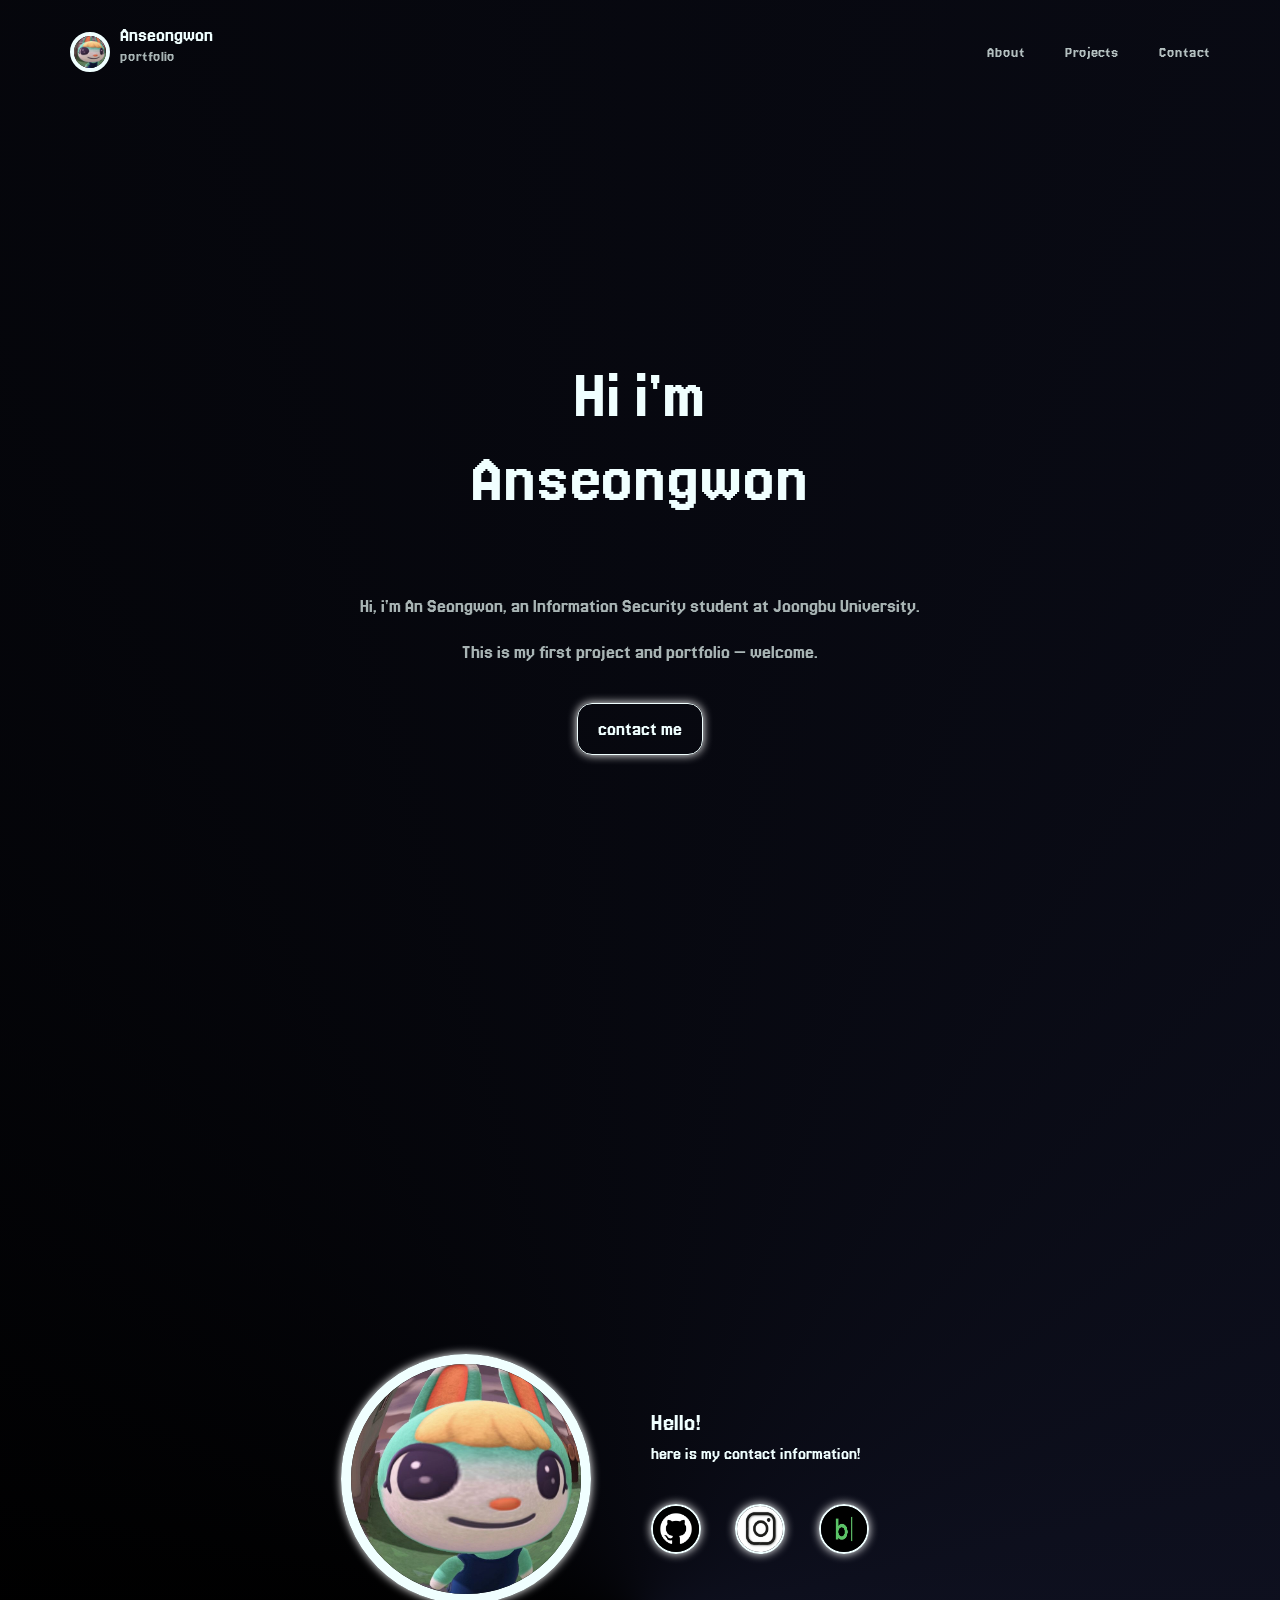
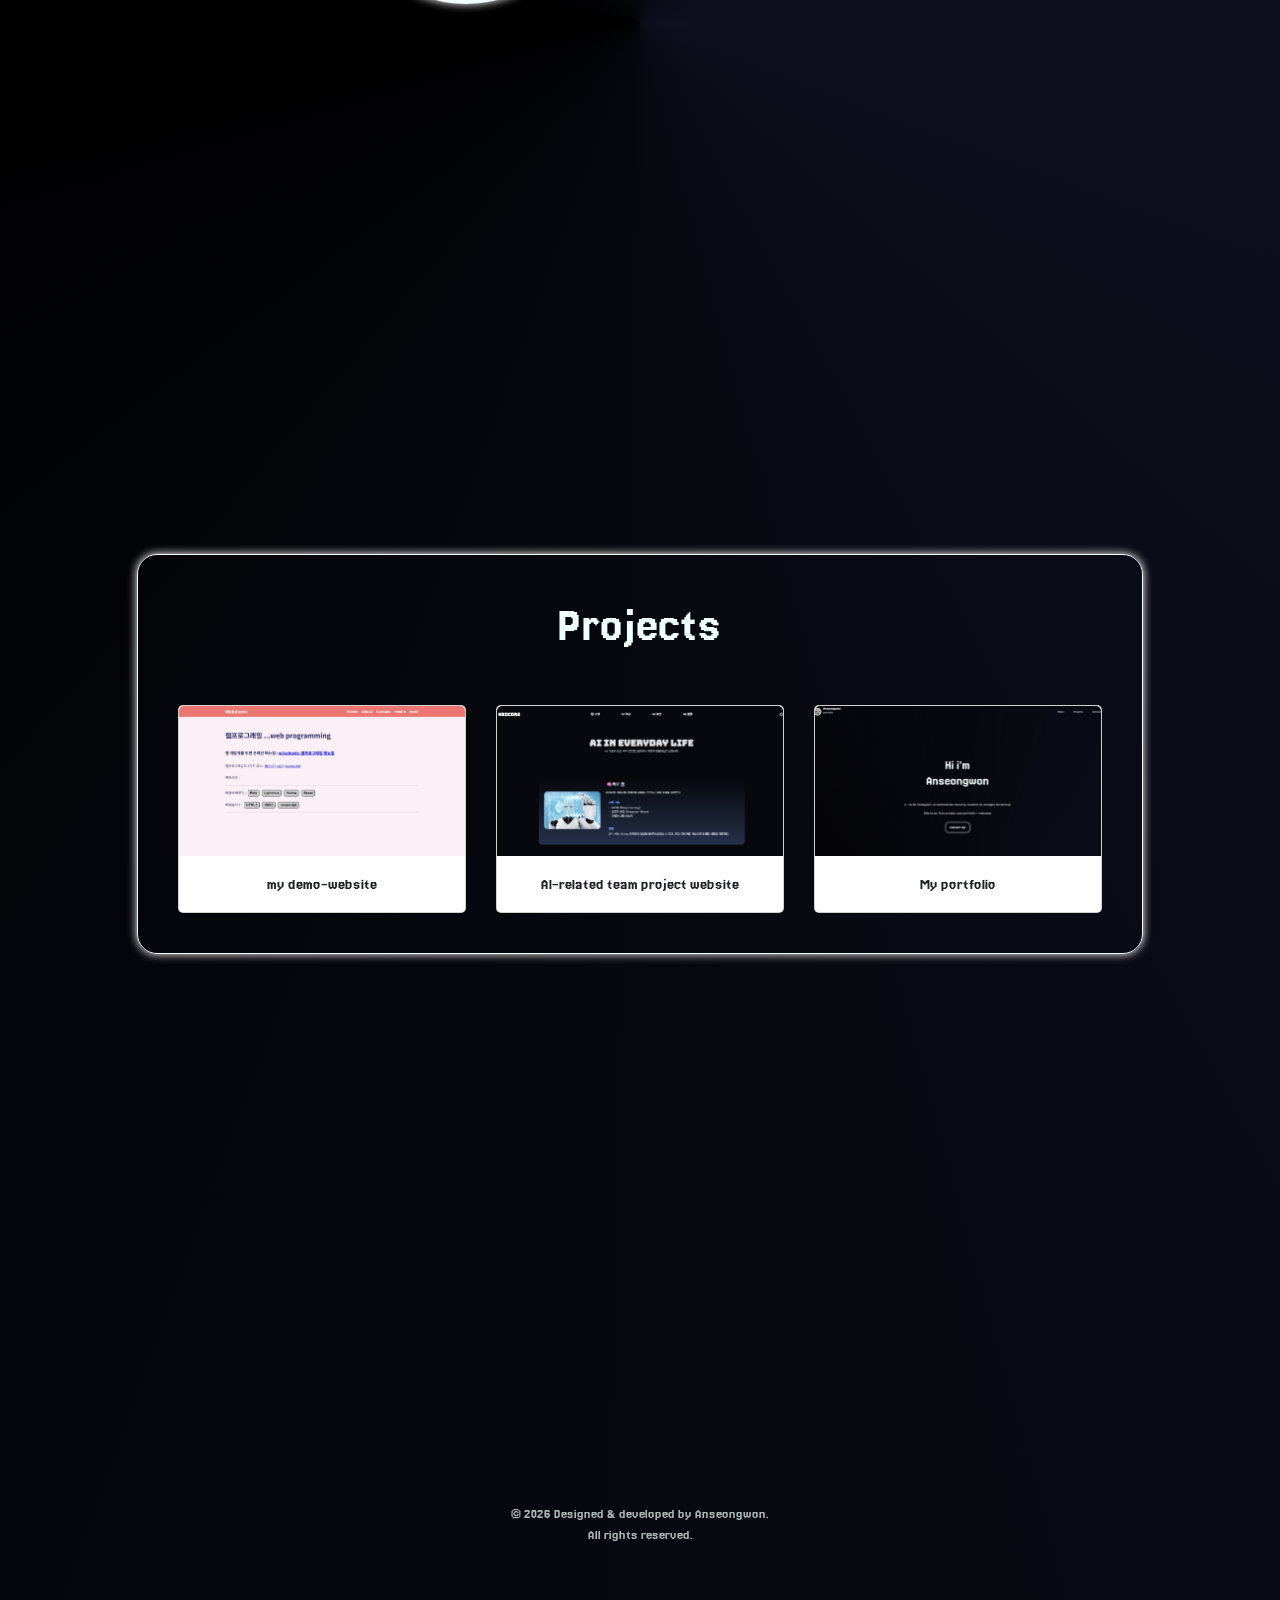
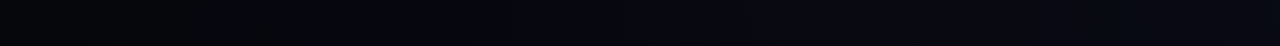
<file: index.html>
<!doctype html>
<html lang="en">
  <head>
    <meta charset="UTF-8" />
    <meta name="viewport" content="width=device-width, initial-scale=1.0" />
    <title>Seongwon's Portfolio  </title>
    <link rel="preconnect" href="https://fonts.googleapis.com" />
    <link rel="preconnect" href="https://fonts.gstatic.com" crossorigin />
    <link
      href="https://fonts.googleapis.com/css2?family=Bitcount+Grid+Double:wght@100..900&family=Black+Han+Sans&family=Bungee&family=Coming+Soon&family=DynaPuff:wght@400..700&family=Jersey+20&family=Jua&family=Nerko+One&family=Rubik+Mono+One&display=swap"
      rel="stylesheet"
    />
    <link
      href="https://cdn.jsdelivr.net/npm/bootstrap@5.3.8/dist/css/bootstrap.min.css"
      rel="stylesheet"
      integrity="sha384-sRIl4kxILFvY47J16cr9ZwB07vP4J8+LH7qKQnuqkuIAvNWLzeN8tE5YBujZqJLB"
      crossorigin="anonymous"
    />
    <link rel="stylesheet" href="main.css" />
  </head>

  <body>
    <header class="header">
      <div class="header-container">
        <div class="logo">
          <img src="profile2.jpg" alt="me" class="headerimg" />
          <div class="text">
            <div class="name"><a href="index.html">Anseongwon</a></div>
            <p>portfolio</p>
          </div>
        </div>

        <nav class="nav">
          <a href="about.html">About</a>
          <a href="#projects">Projects</a>
          <a href="#contact">Contact</a>
        </nav>
      </div>
    </header>

    <main>
      <div class="main-page">
        <div class="hi">
          <h1>
            Hi i'm <br />
            Anseongwon
          </h1>
        </div>
        <div class="hi-pg">
          <p>
            Hi, i'm An Seongwon, an Information Security student at Joongbu
            University.
          </p>
          <p>This is my first project and portfolio — welcome.</p>
          <a href="#contact" class="contact-me">contact me</a>
        </div>
      </div>
      <section id="contact">
        <div class="profile">
          <img class="profile-img" src="profile2.jpg" alt="me" />
          <div class="bubble">
            <p>
              <span style="font-size: 25px"> Hello! </span><br />
              here is my contact information! <br />
            </p>

            <a href="https://github.com/Anseongwon"
              ><img class="bubble-img" src="github.png" alt="GitHub"
            /></a>
            <a
              href="https://www.instagram.com/seongvvon?igsh=MXY0ZDZwNnBhbjVyZQ%3D%3D&utm_source=qr"
              ><img class="bubble-img" src="insta.png" alt="Instagram"
            /></a>
            <a href="https://blog.naver.com/asvvstudy"
              ><img class="bubble-img" src="blog.png" alt="Blog"
            /></a>
          </div>
        </div>
      </section>
      <section id="projects">
        <div class="project-box">
          <div class="project-title"><h1>Projects</h1></div>
          <div class="project-content">
            <a href="https://hcj2026-1-nine.vercel.app/" class="project-link">
              <div class="card" style="width: 18rem">
                <img src="demo website.jpg" class="card-img-top" alt="..." />
                <div class="card-body">
                  <p class="card-text">my demo-website</p>
                </div>
              </div>
            </a>
            <a href="https://2026-ai-team-project-i0lxkzjbj-anseongwons-projects.vercel.app/" class="project-link">
              <div class="card" style="width: 18rem">
                <img src="teamproject.jpg" class="card-img-top" alt="..." />
                <div class="card-body">
                  <p class="card-text">AI-related team project website</p>
                </div>
              </div>
            </a>
            <a href="" class="project-link">
              <div class="card" style="width: 18rem">
                <img src="myportfolio.jpg" class="card-img-top" alt="..." />
                <div class="card-body">
                  <p class="card-text">My portfolio</p>
                </div>
              </div>
            </a>
            </div>
          </div>
        </div>
      </section>
      <footer>
        © 2026 Designed & developed by Anseongwon.<br />
        All rights reserved.
      </footer>
    </main>
    <script
      src="https://cdn.jsdelivr.net/npm/bootstrap@5.3.8/dist/js/bootstrap.bundle.min.js"
      integrity="sha384-FKyoEForCGlyvwx9Hj09JcYn3nv7wiPVlz7YYwJrWVcXK/BmnVDxM+D2scQbITxI"
      crossorigin="anonymous"
    ></script>
  </body>
</html>
</file>
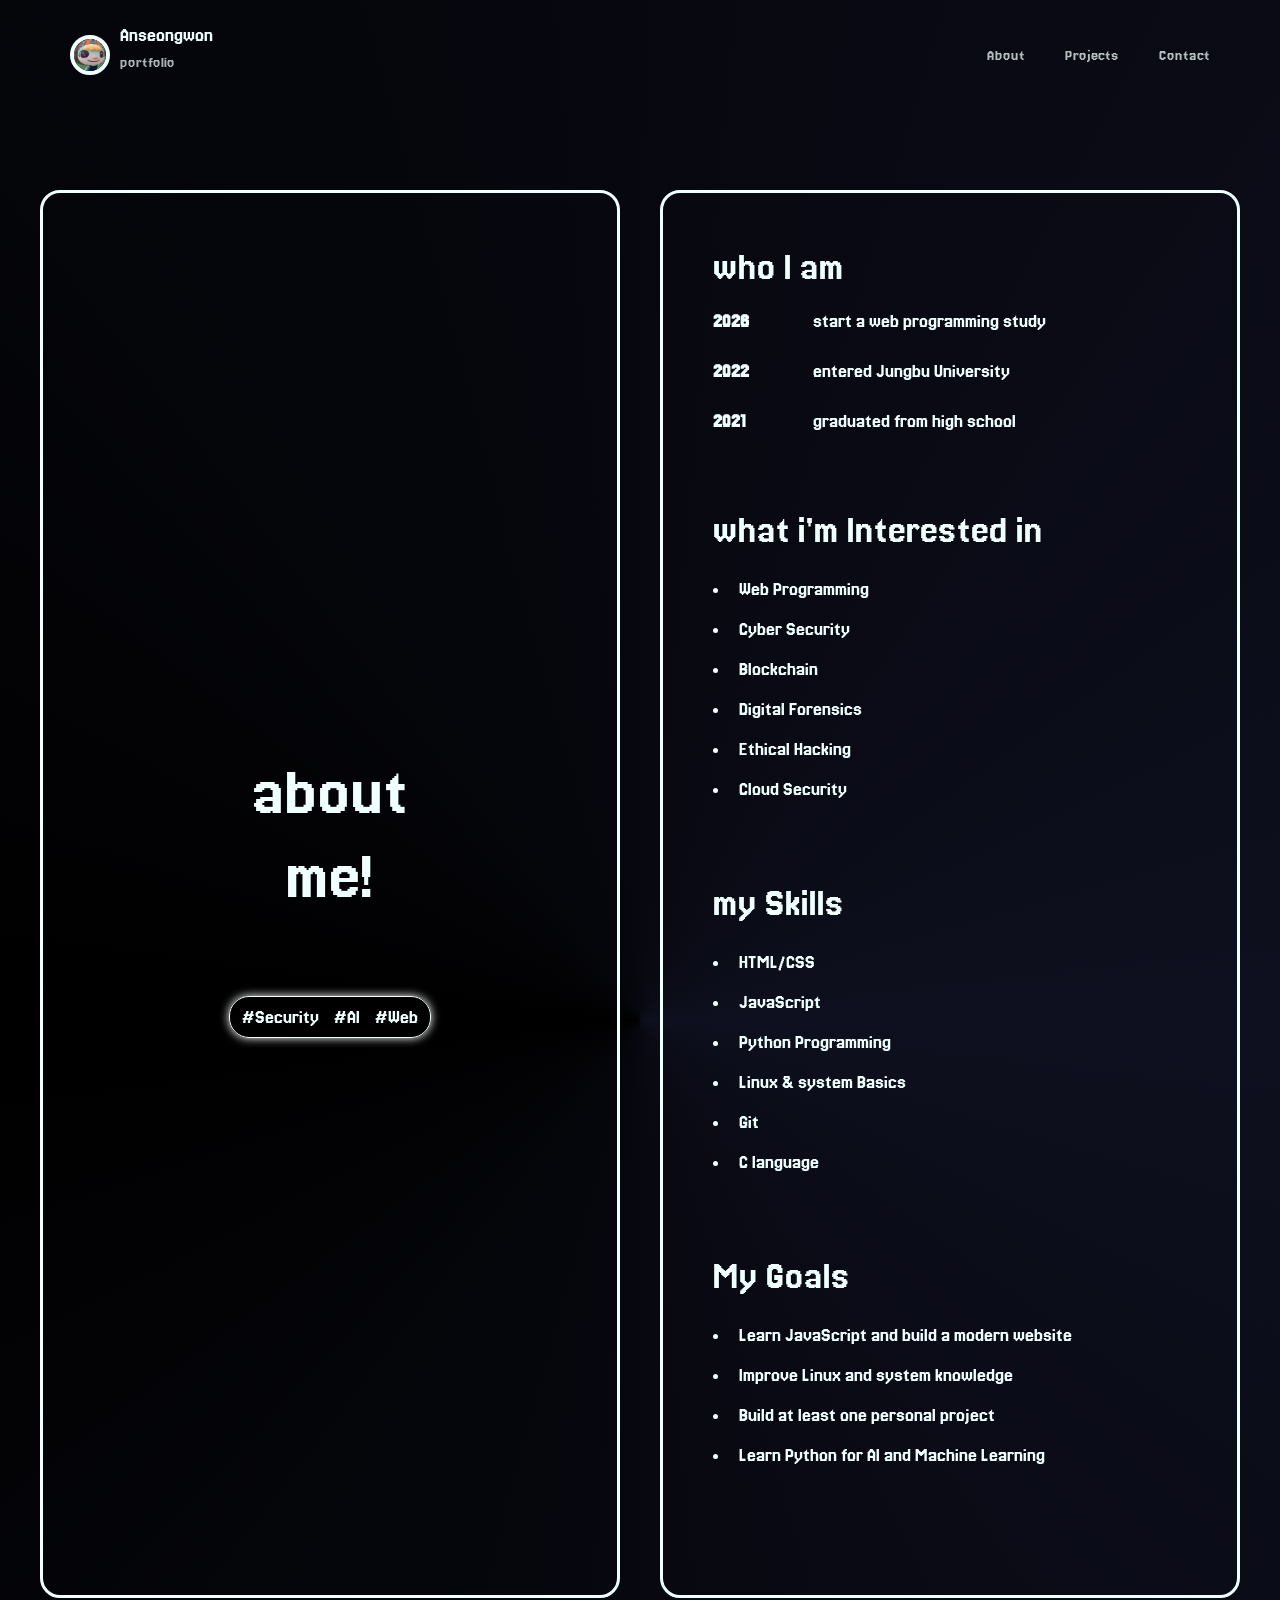
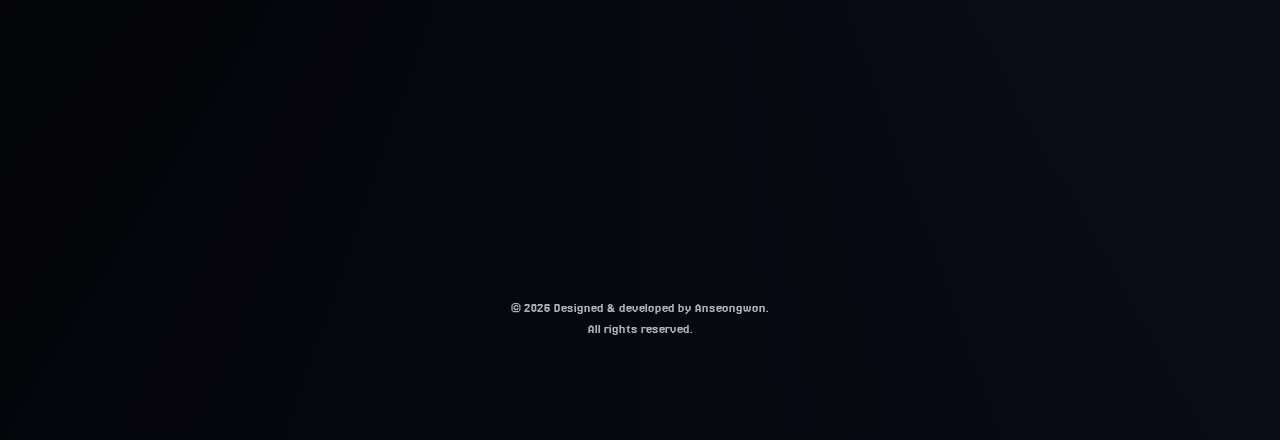
<file: about.html>
<!doctype html>
<html lang="en">
  <head>
    <meta charset="UTF-8" />
    <meta name="viewport" content="width=device-width, initial-scale=1.0" />
    <title>Seongwon's Portfolio</title>
    <link rel="preconnect" href="https://fonts.googleapis.com" />
    <link rel="preconnect" href="https://fonts.gstatic.com" crossorigin />
    <link
      href="https://fonts.googleapis.com/css2?family=Bitcount+Grid+Double:wght@100..900&family=Black+Han+Sans&family=Bungee&family=Coming+Soon&family=DynaPuff:wght@400..700&family=Jersey+20&family=Jua&family=Nerko+One&family=Rubik+Mono+One&display=swap"
      rel="stylesheet"
    />
    <link
      href="https://cdn.jsdelivr.net/npm/bootstrap@5.3.8/dist/css/bootstrap.min.css"
      rel="stylesheet"
      integrity="sha384-sRIl4kxILFvY47J16cr9ZwB07vP4J8+LH7qKQnuqkuIAvNWLzeN8tE5YBujZqJLB"
      crossorigin="anonymous"
    />
    <link rel="stylesheet" href="about.css" />
  </head>

  <body>
    <header class="header">
      <div class="header-container">
        <div class="logo">
          <img src="profile2.jpg" alt="me" class="headerimg" />
          <div class="text">
            <div class="name"><a href="index.html">Anseongwon</a></div>
            <p>portfolio</p>
          </div>
        </div>

        <nav class="nav">
          <a href="about.html">About</a>
          <a href="index.html#projects">Projects</a>
          <a href="index.html#contact">Contact</a>
        </nav>
      </div>
    </header>

    <main>
      <div class="split">
        <div class="left">
          <h1>
            about <br />
            me!
          </h1>
          <div class="keywords">
            <span>#Security</span>
            <span>#AI</span>
            <span>#Web</span>
          </div>
        </div>
        <div class="right">
          <div class="title">
            <h1>who I am</h1>
            <div class="timeline">
              <div class="item">
                <div class="year">2026</div>
                <div class="content">start a web programming study</div>
              </div>
              <div class="item">
                <div class="year">2022</div>
                <div class="content">entered Jungbu University</div>
              </div>
              <div class="item">
                <div class="year">2021</div>
                <div class="content">graduated from high school</div>
              </div>
            </div>
          </div>
          <div class="title">
            <h1>what i'm Interested in</h1>
            <ul>
              <li>Web Programming</li>
              <li>Cyber Security</li>
              <li>Blockchain</li>
              <li>Digital Forensics</li>
              <li>Ethical Hacking</li>
              <li>Cloud Security</li>
            </ul>
          </div>
          <div class="title">
            <h1>my Skills</h1>
            <ul>
              <li>HTML/CSS</li>
              <li>JavaScript</li>
              <li>Python Programming</li>
              <li>Linux & system Basics</li>
              <li>Git</li>
              <li>C language</li>
            </ul>
          </div>
          <div class="title">
            <h1>My Goals</h1>
            <ul>
              <li>Learn JavaScript and build a modern website</li>
              <li>Improve Linux and system knowledge</li>
              <li>Build at least one personal project</li>
              <li>Learn Python for AI and Machine Learning</li>
            </ul>
          </div>
        </div>
      </div>

      <footer>
        © 2026 Designed & developed by Anseongwon.<br />
        All rights reserved.
      </footer>
    </main>
    <script
      src="https://cdn.jsdelivr.net/npm/bootstrap@5.3.8/dist/js/bootstrap.bundle.min.js"
      integrity="sha384-FKyoEForCGlyvwx9Hj09JcYn3nv7wiPVlz7YYwJrWVcXK/BmnVDxM+D2scQbITxI"
      crossorigin="anonymous"
    ></script>
  </body>
</html>
</file>
<file: main.css>
* {
  box-sizing: border-box;
}

body {
  margin: 0;
  /*배경화면 그라데이션*/
  background-image: conic-gradient(from 90deg, #0e101f, rgb(0, 0, 0), #0e101f);
  background-repeat: no-repeat;
  color: azure;
  font-family: 'Jersey 20', sans-serif;
  /* font-family: 'Nerko One', cursive;*/
}

.header {
  padding: 20px 70px;
}

main {
  padding: 0 40px; /* 좌우 여백 */
}

.logo {
  display: flex;
  align-items: center;
  gap: 10px;
}

.headerimg {
  width: 40px;
  border-radius: 50%;
  border: 4px solid azure;
}

.header-container {
  display: flex;
  align-items: center;
}

.text {
  display: flex;
  flex-direction: column;
}

.logo .name a {
  text-decoration: none;
  color: azure;
  font-size: 20px;
}

.logo .name a:hover {
  font-weight: bold;
}

.logo p {
  margin-top: -6px;
  color: rgb(168, 180, 180);
  font-size: 16px;
}

.nav {
  display: flex;
  margin-left: auto;
  gap: 40px;
}

.nav a {
  text-decoration: none;
  color: rgb(179, 191, 191);
}

.nav a:hover {
  color: rgb(243, 209, 250);
  font-weight: bold;
}

.main-page {
  height: 100vh;
  display: flex;
  flex-direction: column;
  justify-content: center;
  align-items: center;
  text-align: center;
}

.hi h1 {
  font-size: 70px;
  margin: 0;
  color: azure;
  margin-bottom: 50px;
}

.hi h1:hover {
  font-weight: 600;
}

.hi-pg {
  margin-top: 20px;
  font-size: 20px;
  color: rgb(168, 180, 180);
}

.hi-pg a {
  display: inline-block;
  margin-top: 20px;
  padding: 10px 20px;
  border: 1px solid azure;
  border-radius: 15px;
  text-decoration: none;
  color: azure;
}

.hi-pg a:hover {
  background: rgb(255, 255, 255);
  color: rgb(66, 63, 102);
}

.hi-pg .contact-me {
  box-shadow: 0 0 10px rgb(255, 255, 255);
}

.profile-img {
  width: 250px;
  height: auto;
  border-radius: 50%;
  border: 10px solid azure;
  box-shadow: 0 0 10px rgb(255, 255, 255);
}

.profile {
  margin-top: 30px;
}

.profile {
  display: flex; /* 가로 정렬 */
  align-items: center; /* 세로 가운데 */
  justify-content: center; /* 화면 가운데 */
  gap: 20px; /* 이미지랑 말풍선 간격 */
  margin-top: 50px;
}

.profile .bubble {
  color: azure;
  padding: 40px;
  font-size: 18px;
}

.bubble-img {
  max-width: 50px;
  height: 50px;
  margin-top: 20px;
  border-radius: 50%;
  border: solid 2px azure;
  box-shadow: 0 0 10px rgb(255, 255, 255);
}

.bubble-img:hover {
  transform: translateY(-2px);
}

.bubble a {
  flex-direction: row;
  margin-right: 30px;
  gap: 10px;
}

#contact {
  scroll-margin-top: 100px;
}

html {
  scroll-behavior: smooth;
}

footer {
  margin-top: 200px;
  text-align: center;
  color: rgb(168, 180, 180);
  font-size: 14px;
  padding: 100px;
}

/*프로젝트*/
.project-link {
  display: block;
  text-decoration: none;
  color: inherit;
}

.project-title {
  margin-bottom: 50px;
}

.project-title h1 {
  font-size: 50px;
}
.project-box {
  margin: 200px auto;
  padding: 40px;
  max-width: 1200px;
  border: 1.5px solid azure;
  border-radius: 20px;
  text-align: center;
  box-shadow: 0 0 10px rgb(255, 255, 255);
}

.project-content {
  display: flex;
  flex-wrap: wrap; /*공간이 부족하면 다음줄로!*/
  justify-content: center;
  gap: 30px;
}

.card {
  width: 250px;
  border-radius: 5px;
  overflow: hidden; /* 이미지가 카드 밖으로 나가지 않도록 */
  transition: all 0.3s ease;
}

.card img {
  width: 100%;
  height: 150px;
  object-fit: cover;
}

.card:hover {
  transform: translateY(-3px);
}

section {
  min-height: 100vh;
  display: flex;
  align-items: center;
  justify-content: center;
}

@media (max-width: 768px) {
  .header {
    padding: 20px;
  }

  main {
    padding: 0 15px;
  }

  .header-container {
    flex-direction: column;
    gap: 20px;
  }

  .nav {
    margin-left: 0;
    gap: 20px;
    flex-wrap: wrap;
    justify-content: center;
  }

  .project-content {
    flex-direction: column;
    align-items: center;
  }

  .project-content .card {
    width: 100%;
    max-width: 300px;
  }
}
</file>
<file: about.css>
* {
  box-sizing: border-box;
}

body {
  margin: 0;
  min-height: 100vh;
  /*배경화면 그라데이션*/
  background-image: conic-gradient(from 90deg, #0e101f, rgb(0, 0, 0), #0e101f);
  background-repeat: no-repeat;
  color: azure;
  font-family: 'Jersey 20', sans-serif;
  /* font-family: 'Nerko One', cursive;*/
}

.header {
  padding: 20px 70px;
}

main {
  padding: 0 40px; /* 좌우 여백 */
}

.logo {
  display: flex;
  align-items: center;
  gap: 10px;
}

.headerimg {
  width: 40px;
  border-radius: 50%;
  border: 4px solid azure;
}

.header-container {
  display: flex;
  align-items: center;
}

.text {
  display: flex;
  flex-direction: column;
}

.logo .name a {
  text-decoration: none;
  color: azure;
  font-size: 20px;
}

.logo .name a:hover {
  font-weight: bold;
}

.logo p {
  margin-top: -4px 0 0;
  color: rgb(168, 180, 180);
  font-size: 16px;
}

.nav {
  display: flex;
  margin-left: auto;
  gap: 40px;
}

.nav a {
  text-decoration: none;
  color: rgb(179, 191, 191);
}

.nav a:hover {
  color: rgb(243, 209, 250);
  font-weight: bold;
}

/*메인페이지 반으로 나누기*/
.split {
  display: flex;
  min-height: 100vh;
  gap: 40px;
  padding-top: 80px;
}

.left,
.right {
  flex: 1;
  border: 3px solid azure;
  border-radius: 20px;
  padding: 50px;
}

.left {
  display: flex;
  justify-content: center;
  align-items: center;
  text-align: center;
  flex-direction: column;
}

.left h1 {
  font-size: 70px;
}

.left .keywords {
  margin-top: 70px;
  display: flex;
  gap: 15px;
  font-size: 20px;
  border-radius: 20px;
  border: 1px solid azure;
  padding: 5px 12px;
  box-shadow: 0 0 10px rgb(255, 255, 255);
}
.right {
  text-align: left;
}

.title {
  margin-bottom: 70px;
}

.title h1 {
  margin-bottom: 15px;
}

.title ul {
  list-style-position: inside;
  padding: 0;
  margin: 0;
  line-height: 2;
  font-size: 20px;
}

/*타임라인*/
.timeline {
  display: flex;
  flex-direction: column;
  gap: 20px;
}

.item {
  display: flex;
  gap: 20px;
}

.year {
  width: 80px;
  font-weight: bold;
  flex-shrink: 0;
  font-size: 20px;
}

.content {
  flex: 1;
  font-size: 20px;
}

/*footer*/
footer {
  margin-top: 200px;
  text-align: center;
  color: rgb(168, 180, 180);
  font-size: 14px;
  padding: 100px;
}

/*반응형 디자인*/
@media (max-width: 768px) {
  .header {
    padding: 20px;
  }

  main {
    padding: 0 15px;
  }

  .header-container {
    flex-direction: column;
    gap: 20px;
  }

  .nav {
    margin-left: 0;
    gap: 20px;
    flex-wrap: wrap;
    justify-content: center;
  }

  .split {
    gap: 30px;
    flex-direction: column;
    padding-top: 40px;
  }

  .left {
    font-size: 42px;
  }

  .title {
    margin-bottom: 70px;
  }

  .item {
    flex-direction: column;
    gap: 5px;
  }

  .year {
    width: auto;
  }
}
</file>
